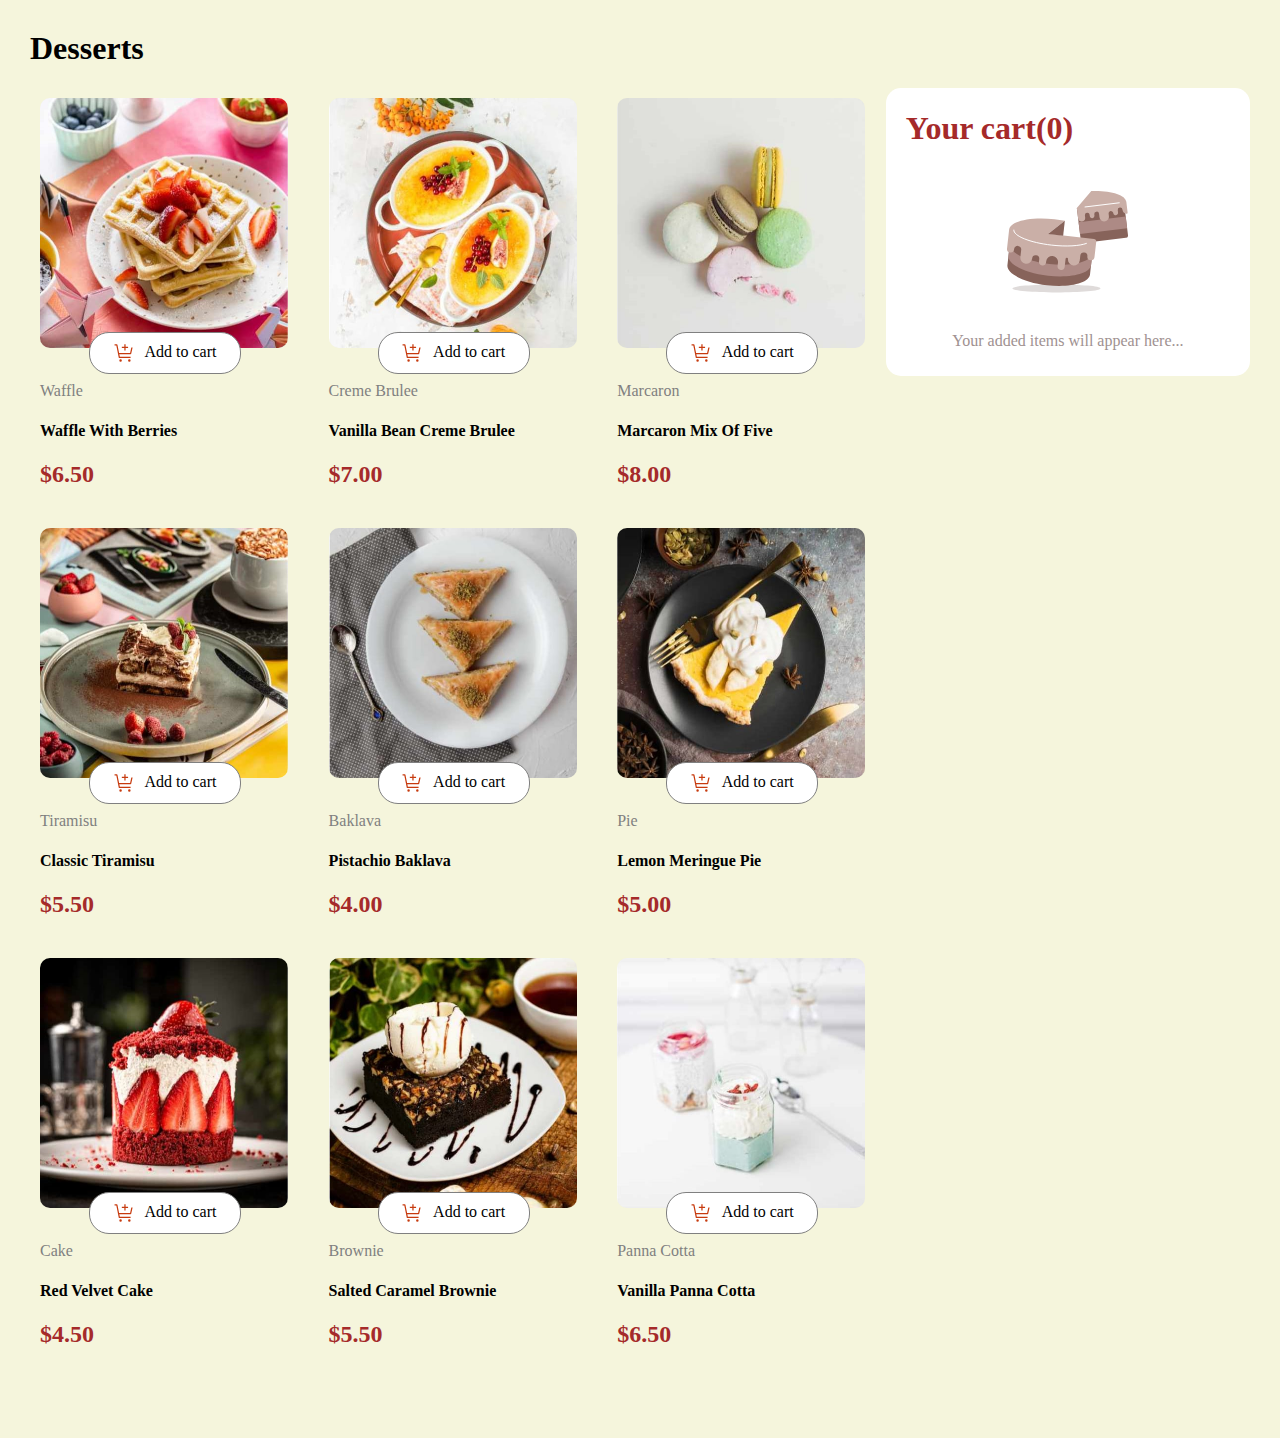
<file: index.html>
<!DOCTYPE html>
<html lang="en">
<head>
    <meta charset="UTF-8">
    <meta name="viewport" content="width=device-width, initial-scale=1.0">
    <title>Cart</title>
    <link rel="stylesheet" href="cart.css">
</head>
<body>
      <h1>Desserts</h1>
   <div class="content">

    <div class="container1">
        <div class="food">
            <div class="imgcontainer">
                <img class="img" onclick="unbrownize1()"  src="/images/image-waffle-desktop.jpg">
            <div class="add" onclick="brownize1();">
<svg xmlns="http://www.w3.org/2000/svg" class="svg" width="21" height="20" fill="none" viewBox="0 0 21 20"><g fill="#C73B0F" clip-path="url(#a)"><path d="M6.583 18.75a1.25 1.25 0 1 0 0-2.5 1.25 1.25 0 0 0 0 2.5ZM15.334 18.75a1.25 1.25 0 1 0 0-2.5 1.25 1.25 0 0 0 0 2.5ZM3.446 1.752a.625.625 0 0 0-.613-.502h-2.5V2.5h1.988l2.4 11.998a.625.625 0 0 0 .612.502h11.25v-1.25H5.847l-.5-2.5h11.238a.625.625 0 0 0 .61-.49l1.417-6.385h-1.28L16.083 10H5.096l-1.65-8.248Z"/><path d="M11.584 3.75v-2.5h-1.25v2.5h-2.5V5h2.5v2.5h1.25V5h2.5V3.75h-2.5Z"/></g><defs><clipPath id="a"><path fill="#fff" d="M.333 0h20v20h-20z"/></clipPath></defs></svg>
<h3 class='count'></h3>              
<p class="p1">Add to cart</p>
            </div>
            </div>
            <div class="title">
              <p style="color: gray;">Waffle</p>
<h4 class="name">Waffle With Berries</h4>
<h2 style="color: brown;">$<b class="price">6.50</b></h2>
            </div>
        </div>
         <div class="food">
            <div class="imgcontainer">
                <img class="img" src="/images/image-creme-brulee-desktop.jpg" onclick="unbrownize2()">
            <div class="add" onclick="brownize2()">
<svg xmlns="http://www.w3.org/2000/svg" class="svg" width="21" height="20" fill="none" viewBox="0 0 21 20"><g fill="#C73B0F" clip-path="url(#a)"><path d="M6.583 18.75a1.25 1.25 0 1 0 0-2.5 1.25 1.25 0 0 0 0 2.5ZM15.334 18.75a1.25 1.25 0 1 0 0-2.5 1.25 1.25 0 0 0 0 2.5ZM3.446 1.752a.625.625 0 0 0-.613-.502h-2.5V2.5h1.988l2.4 11.998a.625.625 0 0 0 .612.502h11.25v-1.25H5.847l-.5-2.5h11.238a.625.625 0 0 0 .61-.49l1.417-6.385h-1.28L16.083 10H5.096l-1.65-8.248Z"/><path d="M11.584 3.75v-2.5h-1.25v2.5h-2.5V5h2.5v2.5h1.25V5h2.5V3.75h-2.5Z"/></g><defs><clipPath id="a"><path fill="#fff" d="M.333 0h20v20h-20z"/></clipPath></defs></svg>
<h3 class='count'></h3>              
<p class="p1">Add to cart</p></div>
            </div>
            <div class="title">
              <p style="color: gray;">Creme Brulee</p>
<h4 class="name">Vanilla Bean Creme Brulee</h4>
<h2 style="color: brown;">$<b class="price">7.00</b></h2>
            </div>
         </div>
          <div class="food">
            <div class="imgcontainer">
                <img class="img" src="/images/image-macaron-desktop.jpg" onclick="unbrownize3()">
            <div class="add" onclick="brownize3()">
              <svg xmlns="http://www.w3.org/2000/svg" class="svg" width="21" height="20" fill="none" viewBox="0 0 21 20"><g fill="#C73B0F" clip-path="url(#a)"><path d="M6.583 18.75a1.25 1.25 0 1 0 0-2.5 1.25 1.25 0 0 0 0 2.5ZM15.334 18.75a1.25 1.25 0 1 0 0-2.5 1.25 1.25 0 0 0 0 2.5ZM3.446 1.752a.625.625 0 0 0-.613-.502h-2.5V2.5h1.988l2.4 11.998a.625.625 0 0 0 .612.502h11.25v-1.25H5.847l-.5-2.5h11.238a.625.625 0 0 0 .61-.49l1.417-6.385h-1.28L16.083 10H5.096l-1.65-8.248Z"/><path d="M11.584 3.75v-2.5h-1.25v2.5h-2.5V5h2.5v2.5h1.25V5h2.5V3.75h-2.5Z"/></g><defs><clipPath id="a"><path fill="#fff" d="M.333 0h20v20h-20z"/></clipPath></defs></svg>
              <h3 class='count'></h3> 
              <p class="p1">Add to cart</p>
            </div>
            </div>
            <div class="title">
              <p style="color: gray;">Marcaron</p>
<h4 class="name">Marcaron Mix Of Five</h4>
<h2 style="color: brown;">$<b class="price">8.00</b></h2>
            </div>
          </div>
           <div class="food">
            <div class="imgcontainer">
                <img class="img" src="/images/image-tiramisu-desktop.jpg" onclick="unbrownize4()">
            <div class="add" onclick="brownize4()">
              <svg xmlns="http://www.w3.org/2000/svg" class="svg" width="21" height="20" fill="none" viewBox="0 0 21 20"><g fill="#C73B0F" clip-path="url(#a)"><path d="M6.583 18.75a1.25 1.25 0 1 0 0-2.5 1.25 1.25 0 0 0 0 2.5ZM15.334 18.75a1.25 1.25 0 1 0 0-2.5 1.25 1.25 0 0 0 0 2.5ZM3.446 1.752a.625.625 0 0 0-.613-.502h-2.5V2.5h1.988l2.4 11.998a.625.625 0 0 0 .612.502h11.25v-1.25H5.847l-.5-2.5h11.238a.625.625 0 0 0 .61-.49l1.417-6.385h-1.28L16.083 10H5.096l-1.65-8.248Z"/><path d="M11.584 3.75v-2.5h-1.25v2.5h-2.5V5h2.5v2.5h1.25V5h2.5V3.75h-2.5Z"/></g><defs><clipPath id="a"><path fill="#fff" d="M.333 0h20v20h-20z"/></clipPath></defs></svg>
             <h3 class='count'></h3> 
              <p class="p1">Add to cart</p>
            </div>
            </div>
            <div class="title">
              <p style="color: gray;">Tiramisu</p>
<h4 class="name">Classic Tiramisu</h4>
<h2 style="color: brown;">$<b class="price">5.50</b></h2>
            </div>
           </div>
            <div class="food">
                <div class="imgcontainer">
                <img class="img" src="/images/image-baklava-desktop.jpg" onclick="unbrownize5()">
            <div class="add" onclick="brownize5()">
              <svg xmlns="http://www.w3.org/2000/svg" class="svg" width="21" height="20" fill="none" viewBox="0 0 21 20"><g fill="#C73B0F" clip-path="url(#a)"><path d="M6.583 18.75a1.25 1.25 0 1 0 0-2.5 1.25 1.25 0 0 0 0 2.5ZM15.334 18.75a1.25 1.25 0 1 0 0-2.5 1.25 1.25 0 0 0 0 2.5ZM3.446 1.752a.625.625 0 0 0-.613-.502h-2.5V2.5h1.988l2.4 11.998a.625.625 0 0 0 .612.502h11.25v-1.25H5.847l-.5-2.5h11.238a.625.625 0 0 0 .61-.49l1.417-6.385h-1.28L16.083 10H5.096l-1.65-8.248Z"/><path d="M11.584 3.75v-2.5h-1.25v2.5h-2.5V5h2.5v2.5h1.25V5h2.5V3.75h-2.5Z"/></g><defs><clipPath id="a"><path fill="#fff" d="M.333 0h20v20h-20z"/></clipPath></defs></svg>
              <h3 class='count'></h3> 
              <p class="p1">Add to cart</p>
            </div>
            </div>
            <div class="title">
              <p style="color: gray;">Baklava</p>
<h4 class="name">Pistachio Baklava</h4>
<h2 style="color: brown;">$<b class="price">4.00</b></h2>
            </div>
            </div>
             <div class="food">
                <div class="imgcontainer">
                <img class="img" src="/images/image-meringue-desktop.jpg" onclick="unbrownize6()">
            <div class="add" onclick="brownize6()">
              <svg xmlns="http://www.w3.org/2000/svg" class="svg" width="21" height="20" fill="none" viewBox="0 0 21 20"><g fill="#C73B0F" clip-path="url(#a)"><path d="M6.583 18.75a1.25 1.25 0 1 0 0-2.5 1.25 1.25 0 0 0 0 2.5ZM15.334 18.75a1.25 1.25 0 1 0 0-2.5 1.25 1.25 0 0 0 0 2.5ZM3.446 1.752a.625.625 0 0 0-.613-.502h-2.5V2.5h1.988l2.4 11.998a.625.625 0 0 0 .612.502h11.25v-1.25H5.847l-.5-2.5h11.238a.625.625 0 0 0 .61-.49l1.417-6.385h-1.28L16.083 10H5.096l-1.65-8.248Z"/><path d="M11.584 3.75v-2.5h-1.25v2.5h-2.5V5h2.5v2.5h1.25V5h2.5V3.75h-2.5Z"/></g><defs><clipPath id="a"><path fill="#fff" d="M.333 0h20v20h-20z"/></clipPath></defs></svg>
             <h3 class='count'></h3> 
              <p class="p1">Add to cart</p>
            </div>
            </div>
            <div class="title">
              <p style="color: gray;">Pie</p>
<h4 class="name">Lemon Meringue Pie</h4>
<h2 style="color: brown;">$<b class="price">5.00</b></h2>
            </div>
             </div>
              <div class="food">
                <div class="imgcontainer">
                <img class="img" src="/images/image-cake-desktop.jpg" onclick="unbrownize7()">
            <div class="add" onclick="brownize7()">
              <svg xmlns="http://www.w3.org/2000/svg" class="svg" width="21" height="20" fill="none" viewBox="0 0 21 20"><g fill="#C73B0F" clip-path="url(#a)"><path d="M6.583 18.75a1.25 1.25 0 1 0 0-2.5 1.25 1.25 0 0 0 0 2.5ZM15.334 18.75a1.25 1.25 0 1 0 0-2.5 1.25 1.25 0 0 0 0 2.5ZM3.446 1.752a.625.625 0 0 0-.613-.502h-2.5V2.5h1.988l2.4 11.998a.625.625 0 0 0 .612.502h11.25v-1.25H5.847l-.5-2.5h11.238a.625.625 0 0 0 .61-.49l1.417-6.385h-1.28L16.083 10H5.096l-1.65-8.248Z"/><path d="M11.584 3.75v-2.5h-1.25v2.5h-2.5V5h2.5v2.5h1.25V5h2.5V3.75h-2.5Z"/></g><defs><clipPath id="a"><path fill="#fff" d="M.333 0h20v20h-20z"/></clipPath></defs></svg>
             <h3 class='count'></h3> 
              <p class="p1">Add to cart</p>
            </div>
            </div>
            <div class="title">
              <p style="color: gray;">Cake</p>
<h4 class="name">Red Velvet Cake</h4>
<h2 style="color: brown;">$<b class="price">4.50</b></h2>
            </div>
              </div>
               <div class="food">
                <div class="imgcontainer">
                <img class="img" src="/images/image-brownie-desktop.jpg" onclick="unbrownize8()">
            <div class="add" onclick="brownize8()">
              <svg xmlns="http://www.w3.org/2000/svg" class="svg" width="21" height="20" fill="none" viewBox="0 0 21 20"><g fill="#C73B0F" clip-path="url(#a)"><path d="M6.583 18.75a1.25 1.25 0 1 0 0-2.5 1.25 1.25 0 0 0 0 2.5ZM15.334 18.75a1.25 1.25 0 1 0 0-2.5 1.25 1.25 0 0 0 0 2.5ZM3.446 1.752a.625.625 0 0 0-.613-.502h-2.5V2.5h1.988l2.4 11.998a.625.625 0 0 0 .612.502h11.25v-1.25H5.847l-.5-2.5h11.238a.625.625 0 0 0 .61-.49l1.417-6.385h-1.28L16.083 10H5.096l-1.65-8.248Z"/><path d="M11.584 3.75v-2.5h-1.25v2.5h-2.5V5h2.5v2.5h1.25V5h2.5V3.75h-2.5Z"/></g><defs><clipPath id="a"><path fill="#fff" d="M.333 0h20v20h-20z"/></clipPath></defs></svg>
             <h3 class='count'></h3> 
              <p class="p1">Add to cart</p>
            </div>
            </div>
            <div class="title">
              <p style="color: gray;">Brownie</p>
<h4 class="name">Salted Caramel Brownie</h4>
<h2 style="color: brown;">$<b class="price">5.50</b></h2>
            </div>
               </div>
                <div class="food">
                    <div class="imgcontainer">
                <img class="img" src="/images/image-panna-cotta-desktop.jpg" onclick="unbrownize9()">
            <div class="add" onclick="brownize9()">
              <svg xmlns="http://www.w3.org/2000/svg" class="svg" width="21" height="20" fill="none" viewBox="0 0 21 20"><g fill="#C73B0F" clip-path="url(#a)"><path d="M6.583 18.75a1.25 1.25 0 1 0 0-2.5 1.25 1.25 0 0 0 0 2.5ZM15.334 18.75a1.25 1.25 0 1 0 0-2.5 1.25 1.25 0 0 0 0 2.5ZM3.446 1.752a.625.625 0 0 0-.613-.502h-2.5V2.5h1.988l2.4 11.998a.625.625 0 0 0 .612.502h11.25v-1.25H5.847l-.5-2.5h11.238a.625.625 0 0 0 .61-.49l1.417-6.385h-1.28L16.083 10H5.096l-1.65-8.248Z"/><path d="M11.584 3.75v-2.5h-1.25v2.5h-2.5V5h2.5v2.5h1.25V5h2.5V3.75h-2.5Z"/></g><defs><clipPath id="a"><path fill="#fff" d="M.333 0h20v20h-20z"/></clipPath></defs></svg>
             <h3 class='count'></h3> 
              <p class="p1">Add to cart</p>
            </div>
            </div>
            <div class="title">
              <p style="color: gray;">Panna Cotta</p>
<h4 class="name">Vanilla Panna Cotta</h4>
<h2 style="color: brown;">$<b class="price">6.50</b></h2>
            </div>
                </div>
                
    </div>
    <div class="container2">
      <h1 id="cartsum" style="color: brown;text-align: start;margin-left: 20px;">Your cart(0)</h1>
      <svg id="empty" xmlns="http://www.w3.org/2000/svg" width="128" height="128" fill="none" viewBox="0 0 128 128"><path fill="#260F08" d="M8.436 110.406c0 1.061 4.636 2.079 12.887 2.829 8.252.75 19.444 1.171 31.113 1.171 11.67 0 22.861-.421 31.113-1.171 8.251-.75 12.887-1.768 12.887-2.829 0-1.061-4.636-2.078-12.887-2.828-8.252-.75-19.443-1.172-31.113-1.172-11.67 0-22.861.422-31.113 1.172-8.251.75-12.887 1.767-12.887 2.828Z" opacity=".15"/><path fill="#87635A" d="m119.983 24.22-47.147 5.76 4.32 35.36 44.773-5.467a2.377 2.377 0 0 0 2.017-1.734c.083-.304.104-.62.063-.933l-4.026-32.986Z"/><path fill="#AD8A85" d="m74.561 44.142 47.147-5.754 1.435 11.778-47.142 5.758-1.44-11.782Z"/><path fill="#CAAFA7" d="M85.636 36.78a2.4 2.4 0 0 0-2.667-2.054 2.375 2.375 0 0 0-2.053 2.667l.293 2.347a3.574 3.574 0 0 1-7.066.88l-1.307-10.667 14.48-16.88c19.253-.693 34.133 3.6 35.013 10.8l1.28 10.533a1.172 1.172 0 0 1-1.333 1.307 4.696 4.696 0 0 1-3.787-4.08 2.378 2.378 0 1 0-4.72.587l.294 2.346a2.389 2.389 0 0 1-.484 1.755 2.387 2.387 0 0 1-1.583.899 2.383 2.383 0 0 1-1.755-.484 2.378 2.378 0 0 1-.898-1.583 2.371 2.371 0 0 0-1.716-2.008 2.374 2.374 0 0 0-2.511.817 2.374 2.374 0 0 0-.493 1.751l.293 2.373a4.753 4.753 0 0 1-7.652 4.317 4.755 4.755 0 0 1-1.788-3.17l-.427-3.547a2.346 2.346 0 0 0-2.666-2.053 2.4 2.4 0 0 0-2.08 2.667l.16 1.173a2.378 2.378 0 1 1-4.72.587l-.107-1.28Z"/><path stroke="#fff" stroke-linecap="round" stroke-linejoin="round" stroke-width=".974" d="m81.076 28.966 34.187-4.16"/><path fill="#87635A" d="M7.45 51.793c-.96 8.48 16.746 17.44 39.466 19.947 22.72 2.506 42.08-2.16 43.04-10.667l-3.947 35.493c-.96 8.48-20.24 13.334-43.04 10.667S2.463 95.74 3.423 87.18l4.026-35.387Z"/><path fill="#AD8A85" d="M5.823 65.953c-.96 8.453 16.746 17.44 39.573 20.027 22.827 2.586 42.053-2.187 43.013-10.667L87.076 87.1c-.96 8.48-20.24 13.333-43.04 10.666C21.236 95.1 3.53 86.22 4.49 77.74l1.334-11.787Z"/><path fill="#CAAFA7" d="M60.836 42.78a119.963 119.963 0 0 0-10.347-1.627c-24-2.667-44.453 1.893-45.333 10.373l-2.133 18.88a3.556 3.556 0 1 0 7.066.8 3.574 3.574 0 1 1 7.094.8l-.8 7.094a5.93 5.93 0 1 0 11.786 1.333 3.556 3.556 0 0 1 7.067.8l-.267 2.347a3.573 3.573 0 0 0 7.094.826l.133-1.2a5.932 5.932 0 1 1 11.787 1.36l-.4 3.52a3.573 3.573 0 0 0 7.093.827l.933-8.267a1.174 1.174 0 0 1 1.307-.906 1.146 1.146 0 0 1 1.04 1.306 5.947 5.947 0 0 0 11.813 1.334l.534-4.72a3.556 3.556 0 0 1 7.066.8 3.573 3.573 0 0 0 7.094.826l1.786-15.546a2.373 2.373 0 0 0-2.08-2.667L44.143 55.74l16.693-12.96Z"/><path fill="#87635A" d="m59.156 57.66 1.68-14.88-16.827 13.173 15.147 1.707Z"/><path stroke="#fff" stroke-linecap="round" stroke-linejoin="round" stroke-width=".974" d="M9.796 52.06c-.667 5.866 16.24 12.586 37.733 15.04 14.774 1.68 27.867.906 34.854-1.654"/></svg>
    <p id="emptyp" style="color: rgb(160, 145, 145);text-align: center;">Your added items will appear here...</p>
   <div>
  <div class="thumbnail"></div>
    <div class="thumbnail"></div>
     <div class="thumbnail"></div>
      <div class="thumbnail"></div>
      <div class="thumbnail"></div>
     <div class="thumbnail"></div>
     <div class="thumbnail"></div>
     <div class="thumbnail"></div>
     <div class="thumbnail"></div>
</div>
<div class="totaldiv">
  <h3 id="ordertotal">Order Total: <b>$0</b> </h3>
 <b> <h1 class="totalprice"></h1></b>
</div>
<div class="carbon"></div>
 <button class=buydiv onclick="show()">Purchase</button>


  </div>
  
   </div> 
<dialog class="dialog">
<svg xmlns="http://www.w3.org/2000/svg" width="48" height="48" viewBox="0 0 48 48" fill="none">
<path d="M21 32.121L13.5 24.6195L15.6195 22.5L21 27.879L32.3775 16.5L34.5 18.6225L21 32.121Z" fill="#1EA575"/>
<path d="M24 3C19.8466 3 15.7865 4.23163 12.333 6.53914C8.8796 8.84665 6.18798 12.1264 4.59854 15.9636C3.0091 19.8009 2.59323 24.0233 3.40352 28.0969C4.21381 32.1705 6.21386 35.9123 9.15077 38.8492C12.0877 41.7861 15.8295 43.7862 19.9031 44.5965C23.9767 45.4068 28.1991 44.9909 32.0364 43.4015C35.8736 41.812 39.1534 39.1204 41.4609 35.667C43.7684 32.2135 45 28.1534 45 24C45 18.4305 42.7875 13.089 38.8493 9.15076C34.911 5.21249 29.5696 3 24 3ZM24 42C20.4399 42 16.9598 40.9443 13.9997 38.9665C11.0397 36.9886 8.73256 34.1774 7.37018 30.8883C6.0078 27.5992 5.65134 23.98 6.34587 20.4884C7.04041 16.9967 8.75474 13.7894 11.2721 11.2721C13.7894 8.75473 16.9967 7.0404 20.4884 6.34587C23.98 5.65133 27.5992 6.00779 30.8883 7.37017C34.1774 8.73255 36.9886 11.0397 38.9665 13.9997C40.9443 16.9598 42 20.4399 42 24C42 28.7739 40.1036 33.3523 36.7279 36.7279C33.3523 40.1036 28.7739 42 24 42Z" fill="#1EA575"/>
</svg>
  <h1>Order Confirmed</h1>
  <h5 class="grey">We hope you enjoy your food!</h5>
  <div class="dialogdiv">
    <div class="order"></div>
     <div class="order"></div>
      <div class="order"></div>
       <div class="order"></div>
        <div class="order"></div>
         <div class="order"></div>
          <div class="order"></div>
           <div class="order"></div>
            <div class="order"></div>
          <div class="ordertotal"></div>
  </div>
    <button id="restart" onclick="neworder()" >Start New Order</button>
</dialog>


   <script src="cart.js"></script>
</body>
</html>
</file>
<file: cart.css>
body{
 margin: 30px;
 background-color: beige; 
 
}
.content{
    display:flex;

    margin-bottom: 300px;
}
.container1{
    display: grid;
    grid-template-columns: 1fr 1fr 1fr;
    width: 940px;
    height: 1050px;
    gap: 10px;
}
.plus{
    border: 1px solid white;
    width: 5px;
    border-radius: 50%;
    width: 10px;
    height: 10px;
    padding: 5px;
    align-self: center;
    justify-self: start;
    margin-left: 60px;
    
}
.plus:hover{
    background-color: white;
    color: brown;
}
.minus:hover{
    background-color: white;
    color: brown;
}
.minus{
      border: 1px solid white;
    width: 5px;
    border-radius: 50%;
     width: 10px;
    height: 10px;
     padding: 5px;
    align-self: center;
  margin-left: 5px;
          
}
.count{
 z-index: 7;
 position: absolute;
 margin-left: 5px;
 margin-top: 8px;
}
.container2{
    display: flex;
    flex-direction: column;
    gap: 10px;
    background-color: white;
    width: 400px;
    height:fit-content;
border-radius: 15px;
}
.food{
    width: 250px;
    height: 400px;
    margin: 10px;
}
.title{
    margin-top: 30px;
}
.img{
    width: 248px;
    height: 250px;
border-radius: 10px;
}
.imgcontainer{
    border-radius: 10px;
    
}
.add{
    width: 150px;
    height: 40px;
    justify-self: center;
    justify-content: center;
    align-content: center;
    z-index: 5;
    position: absolute;
    background-color: white;
margin-left: 250px;
margin-top: -20px;
border-radius: 20px;
display: flex;
gap: 10px;
text-align: center;
border: 1px solid grey;
cursor:grab;
}
.add:hover{
    border:1px solid brown;
}
.p1{
 text-align: center;
 margin-top: 10px;
}
.svg{
    margin-top: 10px;
}
#empty{
    justify-self: center;
    align-self: center;
}
.count{
    display: block;
}
.sidefood{
display: flex;
flex-direction: column;
}
.foodname{
margin-left: 20px;
}
.tags{
display: flex;
text-align:left;
gap: 5px;
margin-left: 25px;
}
.canceldiv{
    display: flex;
    align-content: center;
}
.cancel{
    border: 1px solid grey;
    border-radius: 50%;
    padding: 5px;
    align-self: center;

}
hr{
   width:320px; 
   justify-self: center;

}
.totaldiv{
    display: flex;
    justify-self: center;
   padding-left: 80px;
   gap: 20px;
   display: none;
}
.totalprice{
    margin-top: 10px;

}
.buydiv{
    background-color: brown;
    width: 350px;
    justify-self: center;
    height: 40px;
    border: none;
    border-radius: 15px;
    align-self: center;
    margin-bottom: 30px;
 display: none;
 cursor: grab;
 color: white;
}
.dialog{
    background-color:white;
    width: 400px;
    height: fit-content;
    display: none;
    border: none;
    border-radius: 15px;
    justify-content: center;
}
.carbon{
    background-color: rgb(252, 241, 228);
    width: 350px;
    height: 50px;
    justify-self: center;
    align-self: center;
    margin-bottom: 20px;
    border-radius: 15px;
    justify-content: center;
    align-content: center;
    display: none;
}
.dialogdiv{
   height: fit-content;
   background-color: bisque;
   display: flex;
   flex-direction: column;
   margin-bottom: 20px;
   border-radius: 10px;
   padding: 5px;
}
.order{
    padding-left: 10px;
}
.ordertotal{
    display: flex;
    justify-content: space-between;
    padding: 10px;
}
#restart{
   
    width:350px ;
    height: 40px;
      background-color: brown;
    cursor: grab;
    justify-self: center;
  margin-left: 20px;
    border: none;
    border-radius: 15px;
    align-self: center;
    margin-bottom: 30px;
    color: white;
}
.ordercontain{
    display: flex;
     gap: 20px;
    
     align-content: center;
}
.outorder{
    display: flex;
    flex-direction: column;
 gap: 10px;
}
.params{
    display: flex;
    gap: 10px;
    margin-top: -30px;
}
#mini{
    border-radius:10px ;
    width:50px;
    height:50px;
    margin-top: 27px;
}
.xadder1{
    margin-left: 50px;
}
.xadder2{
    margin-left: 10px;
}
.xadder3{
    margin-left: 50px;
}
.xadder4{
    margin-left: 70px;
}
.xadder5{
    margin-left: 80px;
}
.xadder6{
    margin-left: 50px;
}
.xadder7{
    margin-left: 75px;
}
.xadder8{
    margin-left: 10px;
}
.xadder9{
    margin-left: 50px;
}
.brown{
    color:brown;
}
.grey{
    color:grey;
}

@media(max-width:500px){
body{
margin-left:50px ;
 background-color: beige; 
 
}
.content{
    display:flex;
flex-direction: column;
    margin-bottom: 300px;
    justify-content: center;
}
.container1{
    display:flex;
    flex-direction:column ;
    width: 300px;
    height: 1050px;
    gap: 10px;
   
}
.plus{
    border: 1px solid white;
    width: 5px;
    border-radius: 50%;
    width: 10px;
    height: 10px;
    padding: 5px;
    align-self: center;
    justify-self: start;
    margin-left: 60px;
    
}
.plus:hover{
    background-color: white;
    color: brown;
}
.minus:hover{
    background-color: white;
    color: brown;
}
.minus{
      border: 1px solid white;
    width: 5px;
    border-radius: 50%;
     width: 10px;
    height: 10px;
     padding: 5px;
    align-self: center;
  margin-left: 5px;
          
}
.count{
 z-index: 7;
 position: absolute;
 margin-left: 5px;
 margin-top: 8px;
}
.container2{
    display: flex;
    flex-direction: column;
    gap: 10px;
    background-color: white;
    width: 350px;
    height:fit-content;
border-radius: 15px;
margin-top: 2900px;
margin-left: -20px;
}
.food{
    width: 250px;
    height: 400px;
    margin: 10px;
    justify-self: center;
    align-self: center;
}
.title{
    margin-top: 30px;
}
.img{
    width: 248px;
    height: 250px;
border-radius: 10px;
}
.imgcontainer{
    border-radius: 10px;
    
}
.add{
    width: 150px;
    height: 40px;
    justify-self: center;
    justify-content: center;
    align-content: center;
    z-index: 5;
    position: absolute;
    background-color: white;
margin-left: 250px;
margin-top: -20px;
border-radius: 20px;
display: flex;
gap: 10px;
text-align: center;
border: 1px solid grey;
cursor:grab;
}
.add:hover{
    border:1px solid brown;
}
.p1{
 text-align: center;
 margin-top: 10px;
}
.svg{
    margin-top: 10px;
}
#empty{
    justify-self: center;
    align-self: center;
}
.count{
    display: block;
}
.sidefood{
display: flex;
flex-direction: column;
}
.foodname{
margin-left: 20px;
}
.tags{
display: flex;
text-align:left;
gap: 5px;
margin-left: 25px;
}
.canceldiv{
    display: flex;
    align-content: center;
}
.cancel{
    border: 1px solid grey;
    border-radius: 50%;
    padding: 5px;
    align-self: center;
position: absolute;
justify-self: end;
}
hr{
   width:320px; 
   justify-self: center;

}
.totaldiv{
    display: flex;
    justify-self: center;
   padding-left: 80px;
   gap: 20px;
   display: none;
}
.totalprice{
    margin-top: 10px;

}
.buydiv{
    background-color: brown;
    width: 300px;
    justify-self: center;
    height: 40px;
    border: none;
    border-radius: 15px;
    align-self: center;
    margin-bottom: 30px;
 display: none;
 cursor: grab;
 color: white;
}
.dialog{
    background-color:white;
    width: 400px;
    height: fit-content;
    display: none;
    border: none;
    border-radius: 15px;
    justify-content: center;
}
.carbon{
    background-color: rgb(252, 241, 228);
    width: 300px;
    height: 50px;
    justify-self: center;
    align-self: center;
    margin-bottom: 20px;
    border-radius: 15px;
    justify-content: center;
    align-content: center;
    display: none;
}
.dialogdiv{
   height: fit-content;
   background-color: bisque;
   display: flex;
   flex-direction: column;
   margin-bottom: 20px;
   border-radius: 10px;
   padding: 5px;
}
.order{
    padding-left: 10px;
}
.ordertotal{
    display: flex;
    justify-content: space-between;
    padding: 10px;
}
#restart{
   
    width:350px ;
    height: 40px;
      background-color: brown;
    cursor: grab;
    justify-self: center;
  margin-left: 20px;
    border: none;
    border-radius: 15px;
    align-self: center;
    margin-bottom: 30px;
    color: white;
}
.ordercontain{
    display: flex;
     gap: 20px;
    
     align-content: center;
}
.outorder{
    display: flex;
    flex-direction: column;
 gap: 10px;
}
.params{
    display: flex;
    gap: 10px;
    margin-top: -30px;
}
#mini{
    border-radius:10px ;
    width:50px;
    height:50px;
    margin-top: 27px;
}
.thumbnail{
    width: 370px;
}
.xadder1{
    margin-left: 50px;
}
.xadder2{
    margin-left: 10px;
}
.xadder3{
    margin-left: 50px;
}
.xadder4{
    margin-left: 70px;
}
.xadder5{
    margin-left: 80px;
}
.xadder6{
    margin-left: 50px;
}
.xadder7{
    margin-left: 75px;
}
.xadder8{
    margin-left: 10px;
}
.xadder9{
    margin-left: 50px;
}

}
</file>
